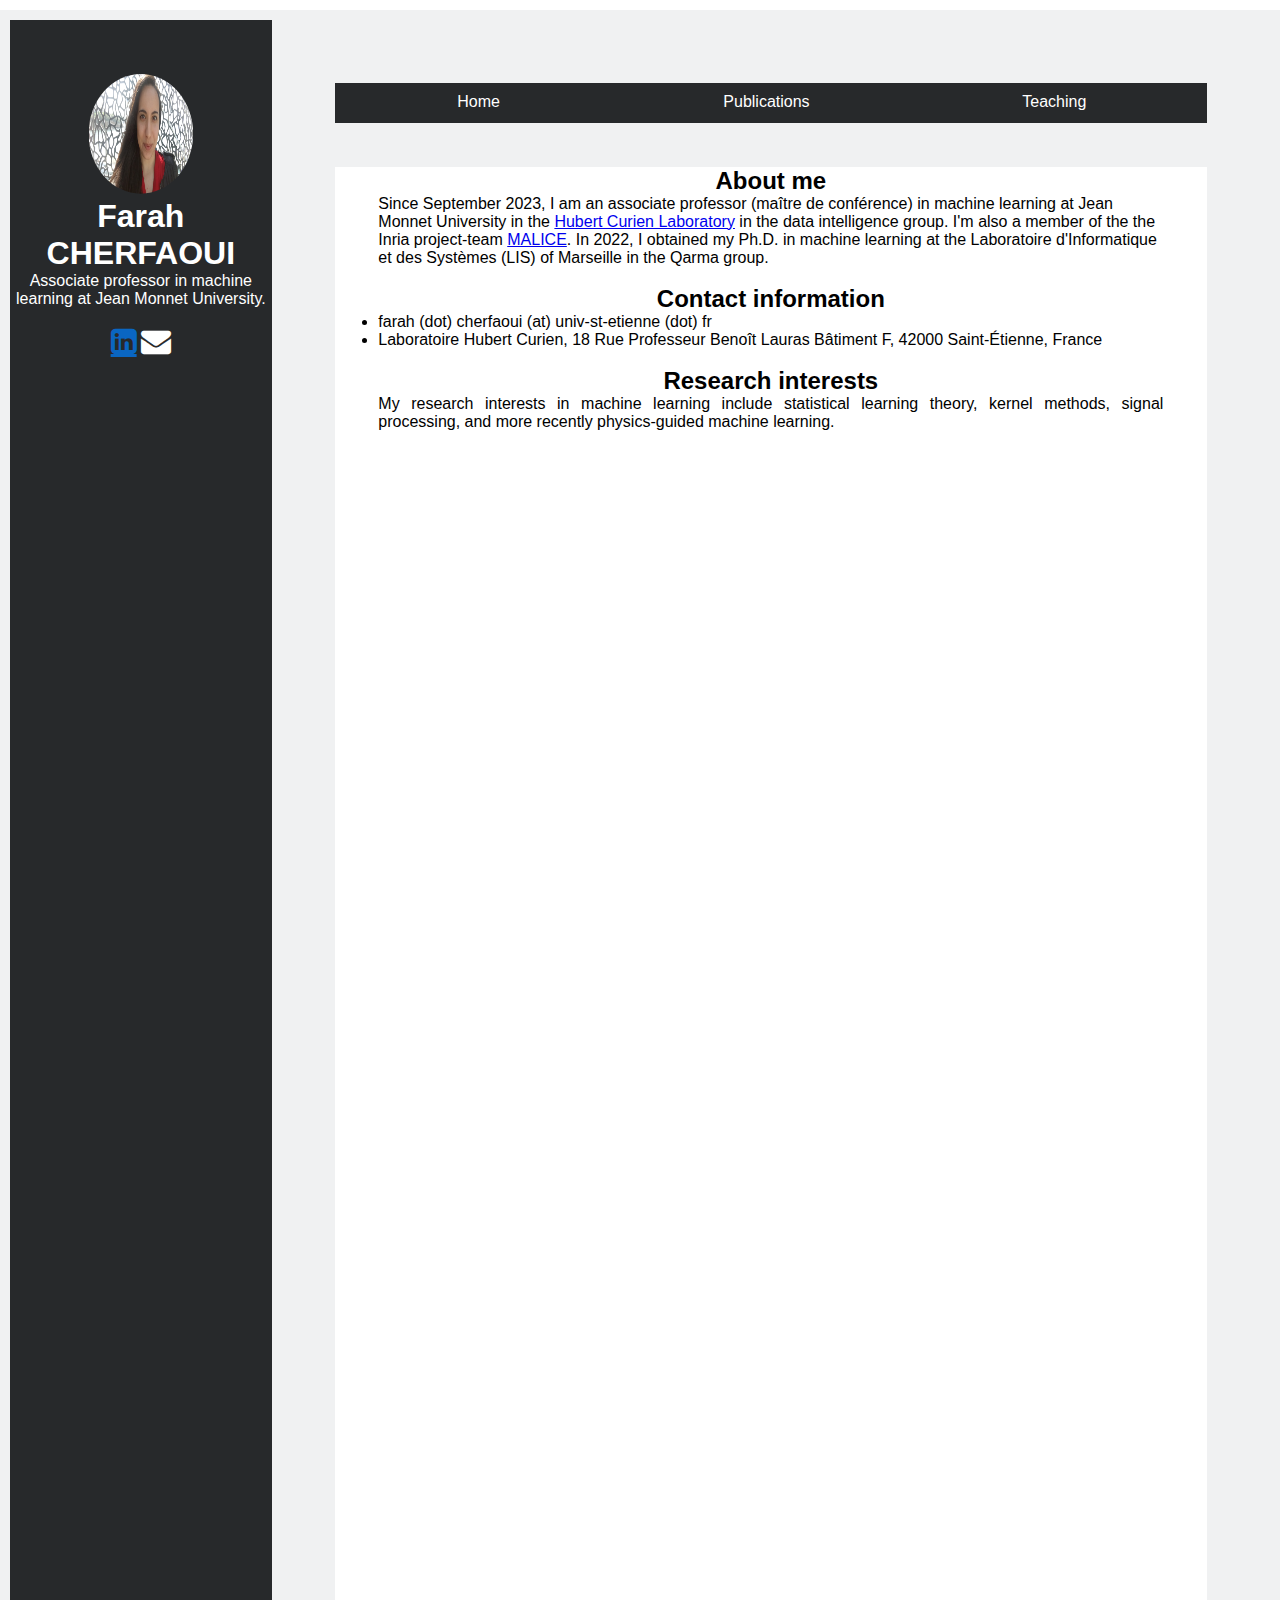
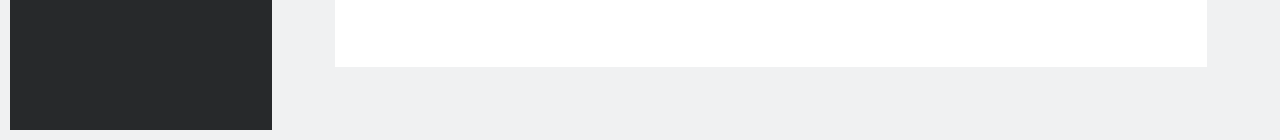
<file: index.html>
<!doctype html>
<html lang="fr">

<head>
    <meta charset="utf-8">
    <title>Farah CHERFAOUI</title>
    <link href="css_home.css" rel="stylesheet">
    <link rel="stylesheet" href="https://cdnjs.cloudflare.com/ajax/libs/font-awesome/4.7.0/css/font-awesome.min.css">
</head>


<body>
	<div id="wrap">
		
		<!-- debut colonne gauche -->
		<div id="sidebar">
			<br>
			<br>
			<br>
			<img src="photo_Farah.JPG" alt="Logo HubSpot" width=40% height=7% border-radius: 50%/>
			<br>
			<h1>Farah CHERFAOUI</h1>
			<p>Associate professor in machine learning at Jean Monnet University.</p>
			<br>
			<a href="https://www.linkedin.com/in/farah-cherfaoui-245986153/?originalSubdomain=fr" <i class="fa fa-linkedin-square"></i></a>
			<a href="mailto:farah.cherfaoui@univ-st-etienne.fr"><i class="fa fa-envelope"></i></a>
		</div>
		<!-- fin colonne gauche -->
	
		<!-- debut contenu principal -->
			<div id="conteneur"> 

			<nav>
			  <ul id="menu">
				<li><a href="index.html">Home</a></li> 
				<li><a href="publications.html">Publications</a></li>
				<li><a href="enseignement.html">Teaching</a></li>
			  </ul>
			</nav>

			<div class="conteneur">
				<section>
				
					<CENTER><h2 class="wp-block-heading">About me</h2></CENTER>

					Since September 2023, I am an associate professor (maître de conférence) in machine learning at Jean Monnet University in the <a href="https://laboratoirehubertcurien.univ-st-etienne.fr/en/index.html" > Hubert Curien Laboratory</a> in the data intelligence group. 
					I'm also a member of the the Inria project-team <a href="https://labhc-malice.github.io/team/">MALICE</a>. 
					In 2022, I obtained my Ph.D. in machine learning at the Laboratoire d'Informatique et des Systèmes (LIS) of Marseille in the Qarma group.
					</p>
					<br />

					<CENTER><h2 class="wp-block-heading">Contact information</h2></CENTER>
					<ul>
					<li>farah (dot) cherfaoui (at) univ-st-etienne (dot) fr</li>
					<li>Laboratoire Hubert Curien, 18 Rue Professeur Benoît Lauras Bâtiment F, 42000 Saint-Étienne, France</li>
					</ul>
					<br />


					<CENTER><h2 class="wp-block-heading">Research interests</h2></CENTER>
					<p style="text-align: justify;">My research interests in machine learning include statistical learning theory, kernel methods, signal processing, and more recently physics-guided machine learning.</p>
				
				</section>
			</div>
			
			</div>
		<!-- fin contenu principal -->
	</div>
</body>

</html>
</file>
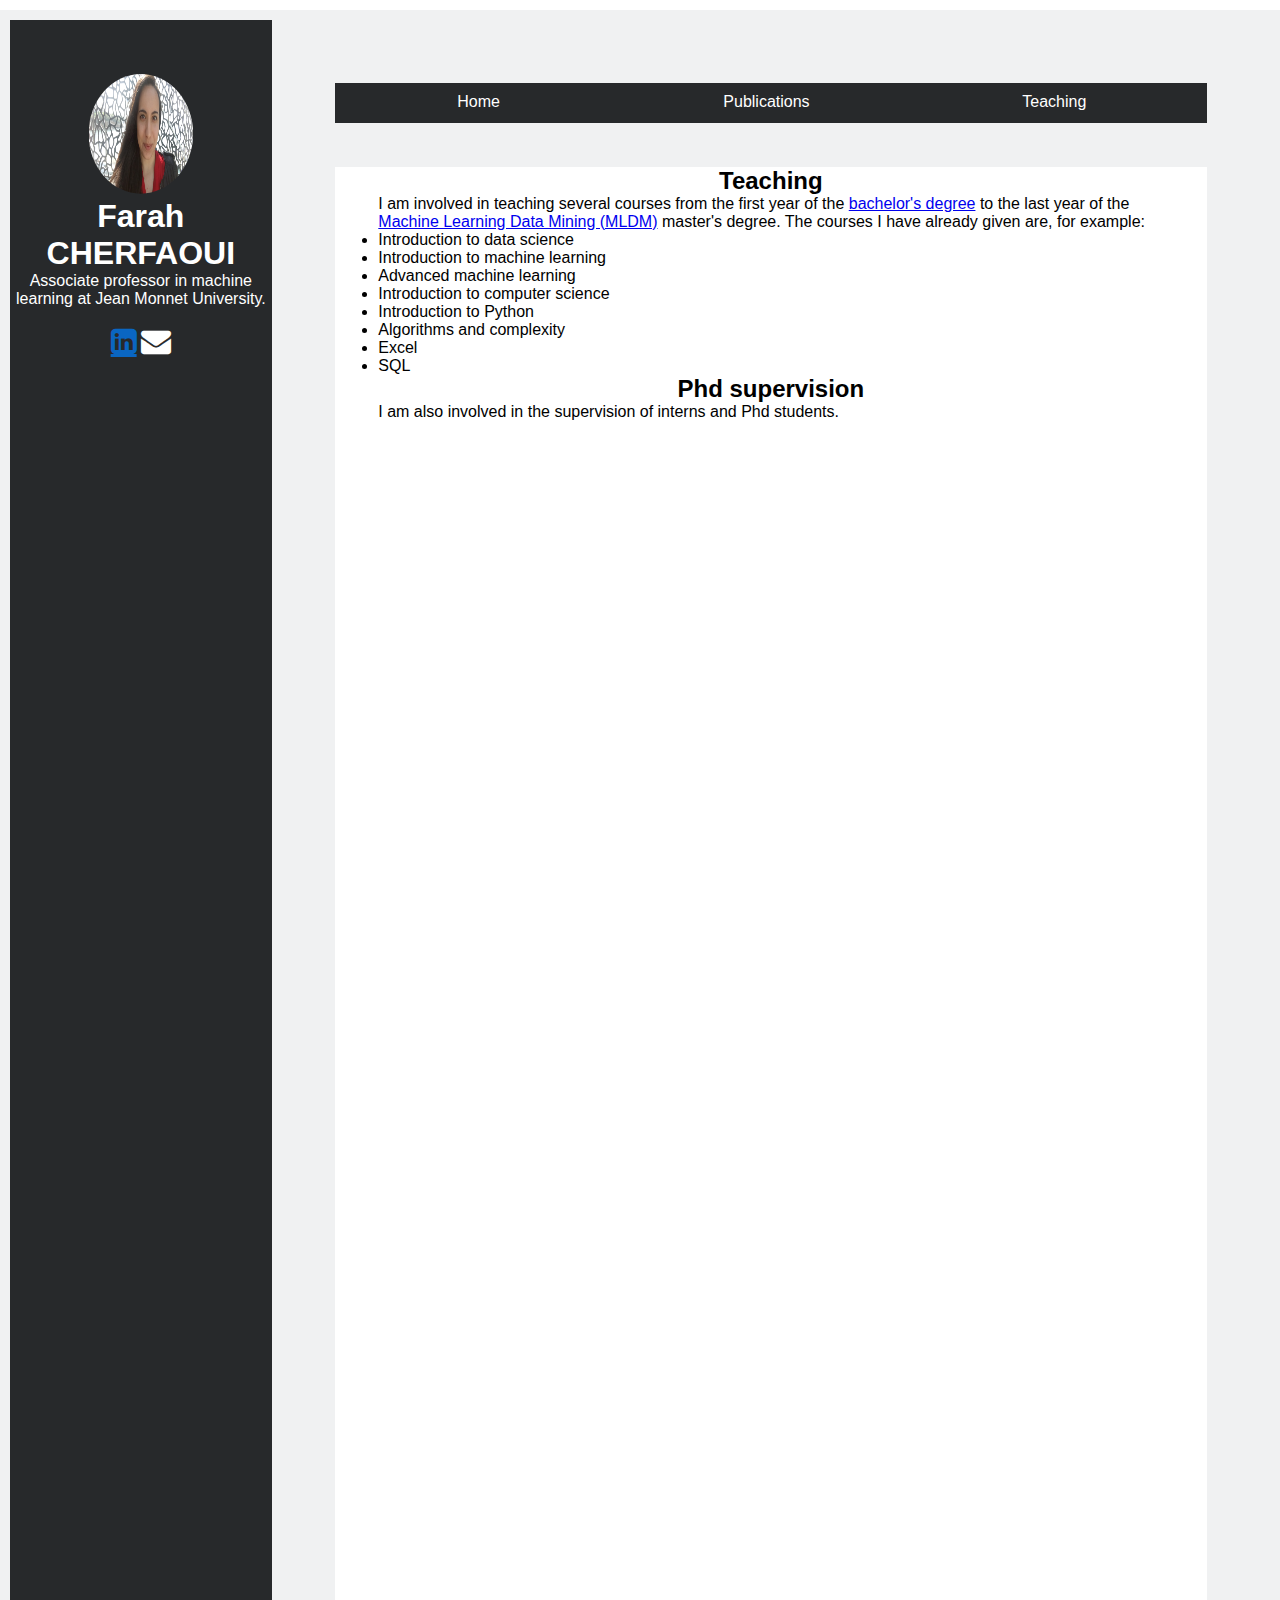
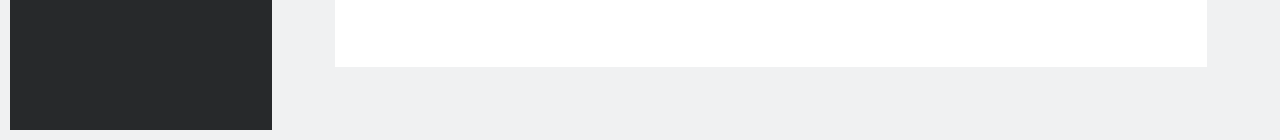
<file: enseignement.html>
<!doctype html>
<html lang="fr">

<head>
    <meta charset="utf-8">
    <title>Farah CHERFAOUI</title>
    <link href="css_home.css" rel="stylesheet">
    <link rel="stylesheet" href="https://cdnjs.cloudflare.com/ajax/libs/font-awesome/4.7.0/css/font-awesome.min.css">
</head>


<body>
	<div id="wrap">
		
		<!-- debut colonne gauche -->
		<div id="sidebar">
			<br>
			<br>
			<br>
			<img src="photo_Farah.JPG" alt="Logo HubSpot" width=40% height=7% border-radius: 50%/>
			<br>
			<h1>Farah CHERFAOUI</h1>
			<p>Associate professor in machine learning at Jean Monnet University.</p>
			<br>
			<a href="https://www.linkedin.com/in/farah-cherfaoui-245986153/?originalSubdomain=fr" <i class="fa fa-linkedin-square"></i></a>
			<a href="mailto:farah.cherfaoui@univ-st-etienne.fr"><i class="fa fa-envelope"></i></a>
		</div>
		<!-- fin colonne gauche -->
	
		<!-- debut contenu principal -->
			<div id="conteneur"> 

			<nav>
			  <ul id="menu">
				<li><a href="index.html">Home</a></li> 
				<li><a href="publications.html">Publications</a></li>
				<li><a href="enseignement.html">Teaching</a></li>
			  </ul>
			</nav>

			<div class="conteneur">
				<section>
					<CENTER><h2 class="wp-block-heading">Teaching</h2></CENTER>
						<p>I am involved in teaching several courses from the first year of the <a href="https://fac-sciences.univ-st-etienne.fr/fr/formations/licence-XA/licence-XA/licence-informatique-3_09_04_0002_FR.html"> bachelor's degree</a>  to the last year of the <a href="https://www.univ-st-etienne.fr/fr/formation/master-XB/master-XB/master-informatique-parcours-machine-learning-and-data-mining-5_09_07_0007_FR.html/">Machine Learning Data Mining (MLDM)</a> master's degree.
						The courses I have already given are, for example:
						<br>
									<ul>
											<li>Introduction to data science</li>
											<li>Introduction to machine learning</li>
											<li>Advanced machine learning</li>
											<li>Introduction to computer science</li>
											<li>Introduction to Python</li>
											<li>Algorithms and complexity</li>
											<li>Excel</li>
											<li>SQL</li>
									</ul>

						
						<CENTER><h2 class="wp-block-heading">Phd supervision</h2></CENTER>
						I am also involved in the supervision of interns and Phd students.
						
						
				</section>
			</div>
			</div>
		<!-- fin contenu principal -->
	</div>
</body>

</html>
</file>
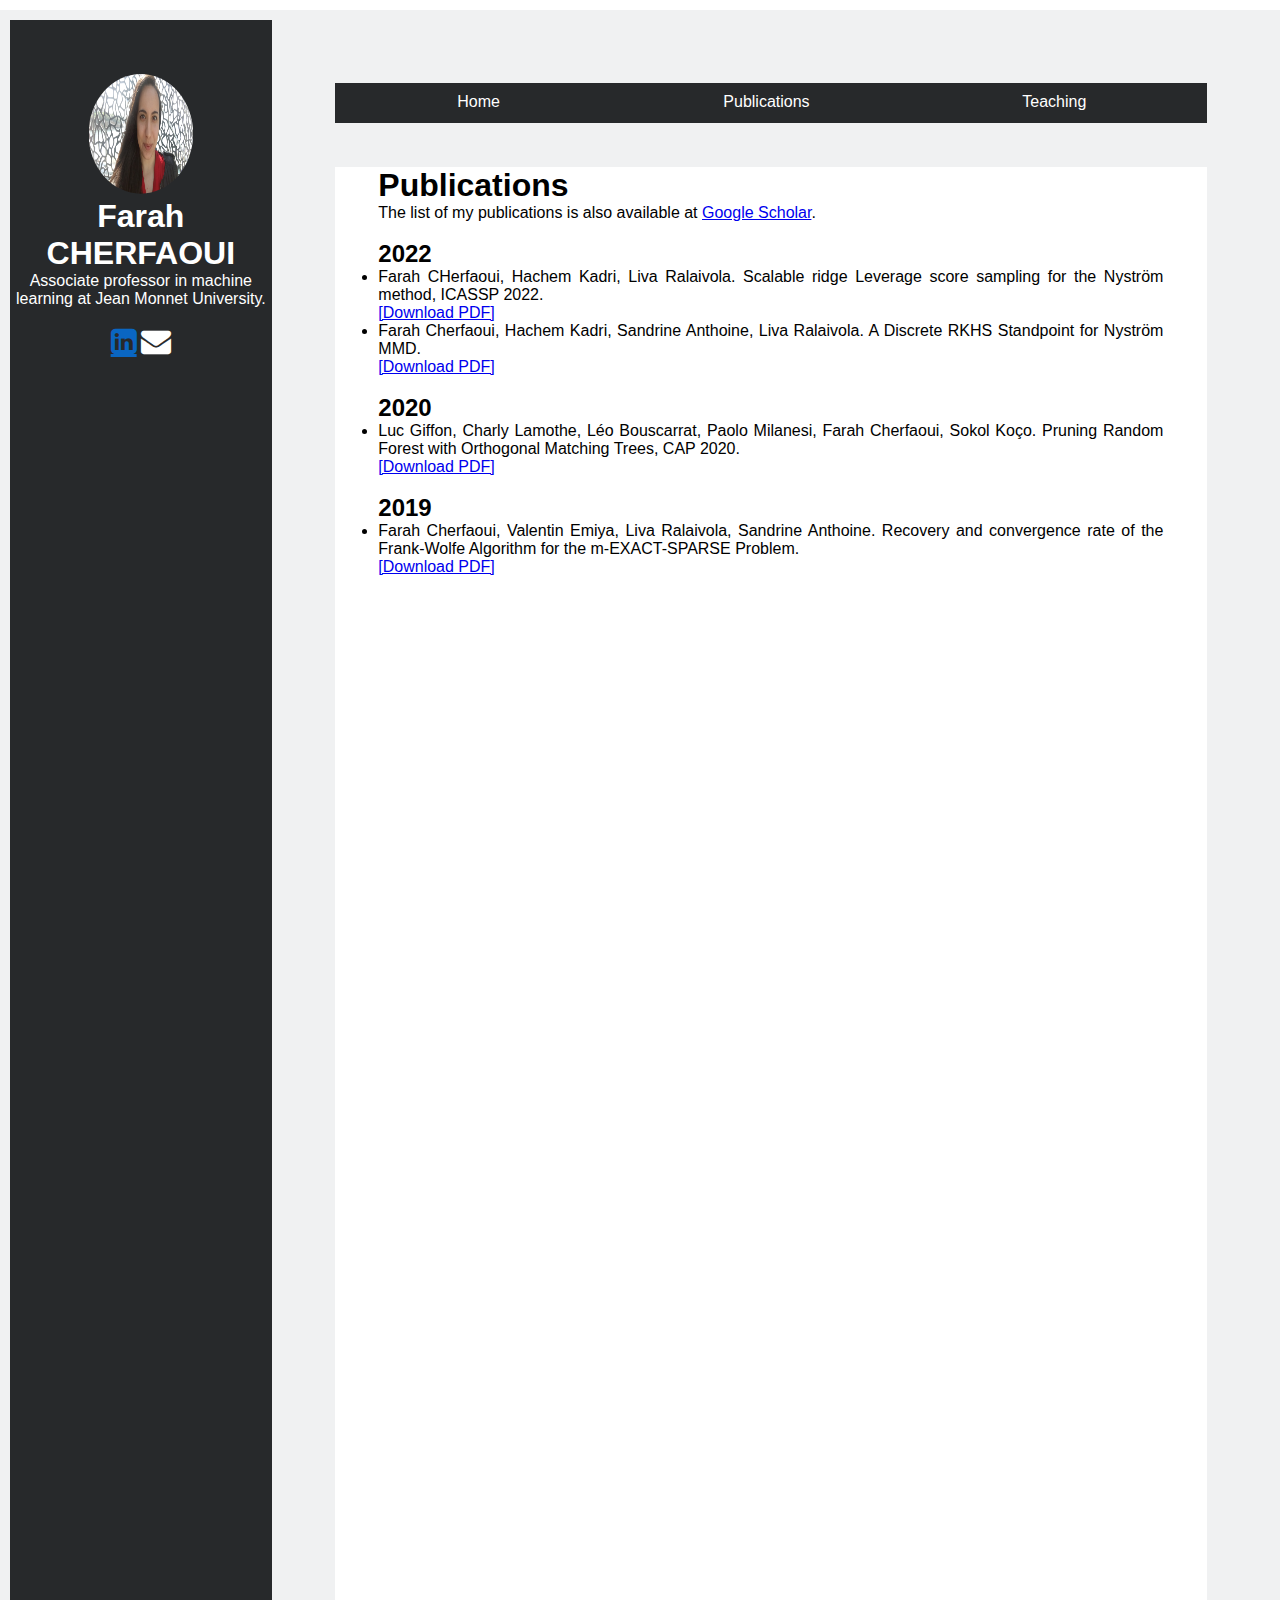
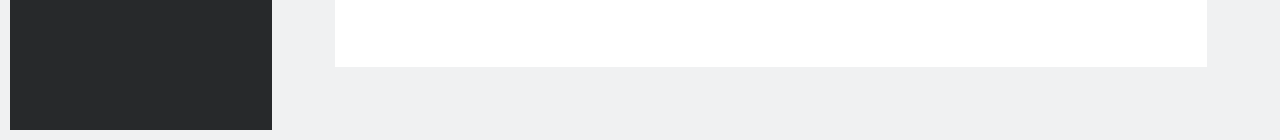
<file: publications.html>
<!doctype html>
<html lang="fr">

<head>
    <meta charset="utf-8">
    <title>Farah CHERFAOUI</title>
    <link href="css_home.css" rel="stylesheet">
    <link rel="stylesheet" href="https://cdnjs.cloudflare.com/ajax/libs/font-awesome/4.7.0/css/font-awesome.min.css">
</head>


<body>
	<div id="wrap">
		
		<!-- debut colonne gauche -->
		<div id="sidebar">
			<br>
			<br>
			<br>
			<img src="photo_Farah.JPG" alt="Logo HubSpot" width=40% height=7% border-radius: 50%/>
			<br>
			<h1>Farah CHERFAOUI</h1>
			<p>Associate professor in machine learning at Jean Monnet University.</p>
			<br>
			<a href="https://www.linkedin.com/in/farah-cherfaoui-245986153/?originalSubdomain=fr" <i class="fa fa-linkedin-square"></i></a>
			<a href="mailto:farah.cherfaoui@univ-st-etienne.fr"><i class="fa fa-envelope"></i></a>
		</div>
		<!-- fin colonne gauche -->
	
		<!-- debut contenu principal -->
			<div id="conteneur"> 

				<nav>
				  <ul id="menu">
					<li><a href="index.html">Home</a></li> 
					<li><a href="publications.html">Publications</a></li>
					<li><a href="enseignement.html">Teaching</a></li>
				  </ul>
				</nav>

				<div class="conteneur">
						
					<section>
						<h1>Publications</h1>
						<p>The list of my publications is also available at <a rel="noreferrer noopener" href="https://scholar.google.fr/citations?user=hgYecToAAAAJ&hl=fr" target="_blank">Google Scholar</a>.</p>
						<br>
						 
						<!-- 2022 -->
						 <h2 class="wp-block-heading">2022</h2>
						 <ul>
							<li><p style="text-align: justify;"><code>Farah CHerfaoui, Hachem Kadri, Liva Ralaivola. Scalable ridge Leverage score sampling for the Nyström method, ICASSP 2022.</code></p><div class="wpbibtex-item"><code> <a href="https://amu.hal.science/hal-03597111/document" target="_blank">[Download PDF]</a> <div class="bibtex"><pre><code></code></pre></div> <!-- .bibtex --></code></div><code> <!-- .wpbibtex-item --></code><p></p></li> 
							<li><p style="text-align: justify;"><code>Farah Cherfaoui, Hachem Kadri, Sandrine Anthoine, Liva Ralaivola. A Discrete RKHS Standpoint for Nyström MMD. </code></p><div class="wpbibtex-item"><code data-rich-text-format-boundary="true"> <a href="https://hal.science/hal-03651849v1/preview/Nystro%CC%88m_MMD_A_Discrete_RKHS_Standpoint.pdf" target="_blank">[Download PDF]</a> <div class="bibtex"><pre><code></code></pre></div> <!-- .bibtex --></code></div><code> <!-- .wpbibtex-item --></code><p></p></li> 
						</ul>
						<br>

						<!-- 2020 -->
						<h2 class="wp-block-heading">2020</h2>
						<ul>
							<li><p style="text-align: justify;"><code>Luc Giffon, Charly Lamothe, Léo Bouscarrat, Paolo Milanesi, Farah Cherfaoui, Sokol Koço. Pruning Random Forest with Orthogonal Matching Trees, CAP 2020. </code></p><div class="wpbibtex-item"><code data-rich-text-format-boundary="true"><a href="https://cap-rfiap2020.sciencesconf.org/data/pages/CAp2020_paper_24.pdf" target="_blank">[Download PDF]</a> <div class="bibtex"><pre><code></code></pre></div> <!-- .bibtex --></code></div><code> <!-- .wpbibtex-item --></code><p></p></li> 
						</ul>
						<br>

						<!-- 2019  -->
						<h2 class="wp-block-heading">2019</h2>
						<ul>
								<li><p style="text-align: justify;"><code>Farah Cherfaoui, Valentin Emiya, Liva Ralaivola, Sandrine Anthoine. Recovery and convergence rate of the Frank-Wolfe Algorithm for the m-EXACT-SPARSE Problem. </code></p><div class="wpbibtex-item"><code data-rich-text-format-boundary="true"><a href="https://arxiv.org/pdf/1905.10443.pdf" target="_blank">[Download PDF]</a> <div class="bibtex"><pre><code></code></pre></div> <!-- .bibtex --></code></div><code> <!-- .wpbibtex-item --></code><p></p></li> 
						</ul>
						
					</section>
				
			

			</div>
			</div>
		<!-- fin contenu principal -->
	</div>
</body>

</html>
</file>
<file: css_home.css>
#wrap {
margin: 0px;
padding: 10px;
min-width: 500px;
margin: auto;
display: flex;
position: absolute;
background:#f0f1f2;
}


#sidebar{ width: 30%;
float: left;
background: #27292b;
color: white;
text-align: center ;
}

#content{margin-left: 210px; left auto; min-height:100px; background:#f0f1f2;}

div#conteneur
{
  width: 100% ;
  margin: 5% ;
  text-align: left ;
}

section {
  width: 90% ;
  margin: 5% ;
  text-align: left ;
}

.conteneur{
  height: 1500px;
  width: 100%;
  background:white;
}

/*Reset CSS*/
*{
    margin: 0px;
    padding: 0px;
    font-family: Avenir, sans-serif;
}

body
{
  margin: 10px 0 ;
  padding: 0 ;
}

nav{
    width: 100%;
    margin: 0px auto 40px auto;
    background-color: white;
    position: sticky;
    top: 0px;
    background-color: #27292b;
}

nav #menu{
    list-style-type: none;
}

nav li{
    float: left;
    width: 33%;/*100% divisé par le nombre d'éléments de menu*/
    text-align: center;/*Centre le texte dans les éléments de menu*/
}

/*Evite que le menu n'ait une hauteur nulle*/
nav #menu::after{
    content: "";
    display: table;
    clear: both;
}

nav a{
    display: block; /*Toute la surface sera cliquable*/
    text-decoration: none;
    color: white;
    border-bottom: 2px solid transparent;/*Evite le décalage des éléments sous le menu à cause de la bordure en :hover*/
    padding: 10px 0px;/*Agrandit le menu et espace la bordure du texte*/
}


nav a:hover{
    color: #27292b;
    border-bottom: 2px solid gold;
}


img {
   clip-path:ellipse(50% 50%);
}


.fa-linkedin-square{
color:#0a66c2;
font-size:30px !important
}

.fa-envelope{
color:white;
font-size:30px !important
}

.fa-google-scholar{
color:white;
font-size:30px !important
}


h2{
    display: inline;
}
</file>
